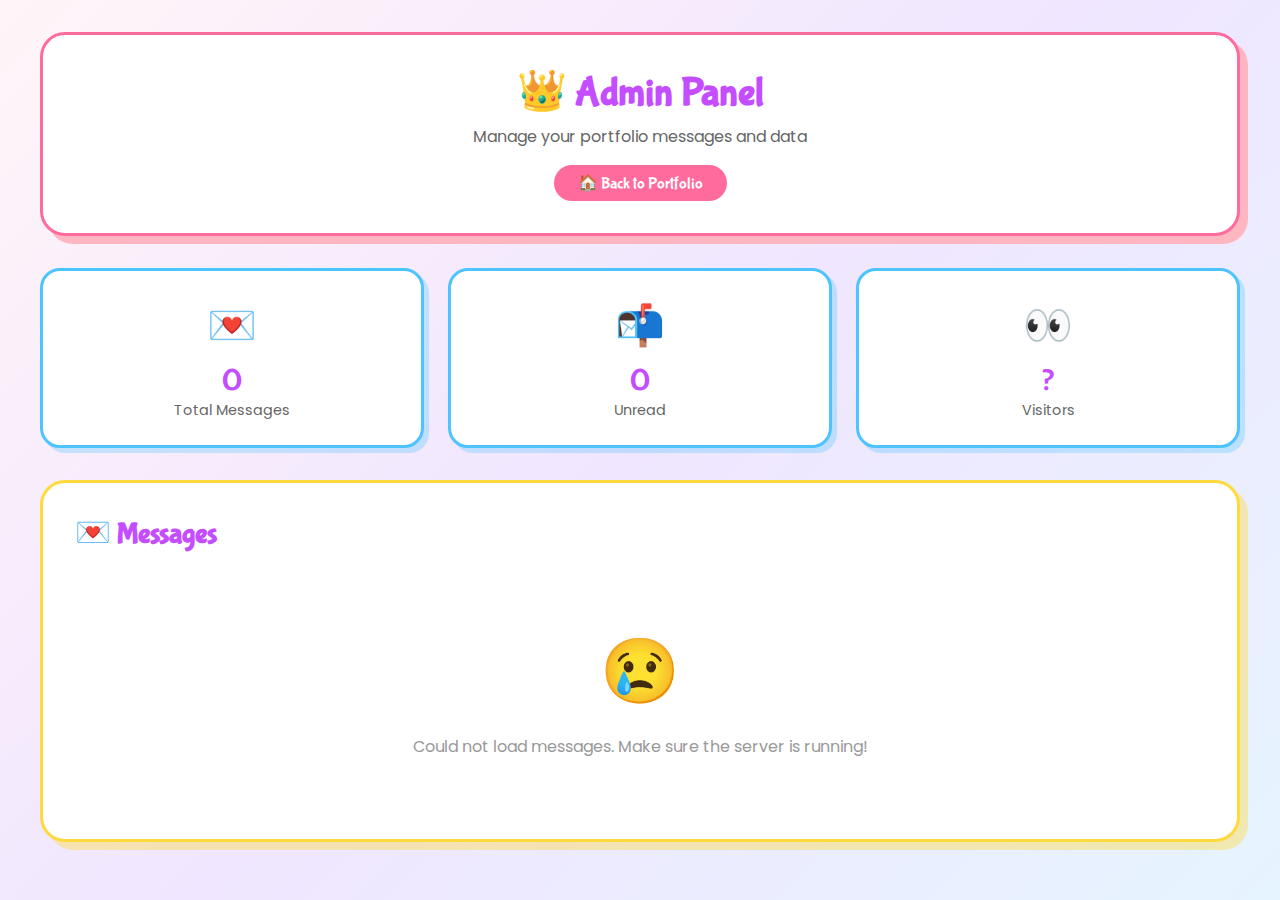
<file: madiha_project/admin.html>
<!DOCTYPE html>
<html lang="en">
<head>
    <meta charset="UTF-8">
    <meta name="viewport" content="width=device-width, initial-scale=1.0">
    <title>Admin Panel - Madiha's Portfolio</title>
    <link href="https://fonts.googleapis.com/css2?family=Bubblegum+Sans&family=Poppins:wght@300;400;500;600;700&display=swap" rel="stylesheet">
    <style>
        :root {
            --primary-pink: #ff6b9d;
            --primary-purple: #c44dff;
            --primary-blue: #4dc3ff;
            --primary-green: #6bcb77;
            --primary-yellow: #ffd93d;
            --bg-gradient: linear-gradient(135deg, #fff5f8 0%, #f0e6ff 50%, #e6f4ff 100%);
            --font-fun: 'Bubblegum Sans', cursive;
            --font-body: 'Poppins', sans-serif;
        }

        * {
            margin: 0;
            padding: 0;
            box-sizing: border-box;
        }

        body {
            font-family: var(--font-body);
            background: var(--bg-gradient);
            min-height: 100vh;
            padding: 2rem;
        }

        .admin-container {
            max-width: 1200px;
            margin: 0 auto;
        }

        .admin-header {
            text-align: center;
            margin-bottom: 2rem;
            padding: 2rem;
            background: white;
            border-radius: 25px;
            border: 3px solid var(--primary-pink);
            box-shadow: 8px 8px 0 #ffb6c1;
        }

        .admin-header h1 {
            font-family: var(--font-fun);
            font-size: 2.5rem;
            color: var(--primary-purple);
            margin-bottom: 0.5rem;
        }

        .admin-header p {
            color: #666;
        }

        .back-link {
            display: inline-block;
            margin-top: 1rem;
            padding: 0.5rem 1.5rem;
            background: var(--primary-pink);
            color: white;
            text-decoration: none;
            border-radius: 25px;
            font-family: var(--font-fun);
            transition: all 0.3s;
        }

        .back-link:hover {
            transform: translateY(-3px);
            box-shadow: 0 5px 15px rgba(255, 107, 157, 0.4);
        }

        .stats-grid {
            display: grid;
            grid-template-columns: repeat(auto-fit, minmax(200px, 1fr));
            gap: 1.5rem;
            margin-bottom: 2rem;
        }

        .stat-card {
            background: white;
            padding: 1.5rem;
            border-radius: 20px;
            text-align: center;
            border: 3px solid var(--primary-blue);
            box-shadow: 5px 5px 0 rgba(77, 195, 255, 0.3);
        }

        .stat-card .emoji {
            font-size: 2.5rem;
            margin-bottom: 0.5rem;
        }

        .stat-card .number {
            font-family: var(--font-fun);
            font-size: 2rem;
            color: var(--primary-purple);
        }

        .stat-card .label {
            color: #666;
            font-size: 0.9rem;
        }

        .section-title {
            font-family: var(--font-fun);
            font-size: 1.8rem;
            color: var(--primary-purple);
            margin-bottom: 1.5rem;
            display: flex;
            align-items: center;
            gap: 0.5rem;
        }

        .messages-container {
            background: white;
            border-radius: 25px;
            padding: 2rem;
            border: 3px solid var(--primary-yellow);
            box-shadow: 8px 8px 0 rgba(255, 217, 61, 0.4);
        }

        .message-card {
            background: #fafafa;
            border-radius: 15px;
            padding: 1.5rem;
            margin-bottom: 1rem;
            border-left: 5px solid var(--primary-pink);
            transition: all 0.3s;
        }

        .message-card:hover {
            transform: translateX(10px);
            box-shadow: 0 5px 20px rgba(0,0,0,0.1);
        }

        .message-card.unread {
            border-left-color: var(--primary-purple);
            background: #fff5f8;
        }

        .message-header {
            display: flex;
            justify-content: space-between;
            align-items: flex-start;
            margin-bottom: 1rem;
            flex-wrap: wrap;
            gap: 0.5rem;
        }

        .message-sender {
            font-weight: 600;
            color: var(--primary-purple);
            display: flex;
            align-items: center;
            gap: 0.5rem;
        }

        .message-email {
            color: #666;
            font-size: 0.9rem;
        }

        .message-date {
            color: #999;
            font-size: 0.85rem;
        }

        .message-content {
            color: #444;
            line-height: 1.6;
            margin-bottom: 1rem;
            padding: 1rem;
            background: white;
            border-radius: 10px;
        }

        .message-actions {
            display: flex;
            gap: 0.5rem;
            flex-wrap: wrap;
        }

        .btn {
            padding: 0.5rem 1rem;
            border: none;
            border-radius: 20px;
            font-family: var(--font-fun);
            font-size: 0.9rem;
            cursor: pointer;
            transition: all 0.3s;
        }

        .btn-read {
            background: var(--primary-green);
            color: white;
        }

        .btn-delete {
            background: var(--primary-pink);
            color: white;
        }

        .btn:hover {
            transform: translateY(-2px);
            box-shadow: 0 3px 10px rgba(0,0,0,0.2);
        }

        .badge {
            display: inline-block;
            padding: 0.2rem 0.6rem;
            border-radius: 10px;
            font-size: 0.75rem;
            font-weight: 600;
        }

        .badge-unread {
            background: var(--primary-purple);
            color: white;
        }

        .badge-read {
            background: #ddd;
            color: #666;
        }

        .empty-state {
            text-align: center;
            padding: 3rem;
            color: #999;
        }

        .empty-state .emoji {
            font-size: 4rem;
            margin-bottom: 1rem;
        }

        .loading {
            text-align: center;
            padding: 2rem;
            font-family: var(--font-fun);
            color: var(--primary-pink);
        }

        @media (max-width: 768px) {
            body {
                padding: 1rem;
            }

            .admin-header h1 {
                font-size: 2rem;
            }

            .message-header {
                flex-direction: column;
            }
        }
    </style>
</head>
<body>
    <div class="admin-container">
        <header class="admin-header">
            <h1>👑 Admin Panel</h1>
            <p>Manage your portfolio messages and data</p>
            <a href="/" class="back-link">🏠 Back to Portfolio</a>
        </header>

        <div class="stats-grid">
            <div class="stat-card">
                <div class="emoji">💌</div>
                <div class="number" id="totalMessages">0</div>
                <div class="label">Total Messages</div>
            </div>
            <div class="stat-card">
                <div class="emoji">📬</div>
                <div class="number" id="unreadMessages">0</div>
                <div class="label">Unread</div>
            </div>
            <div class="stat-card">
                <div class="emoji">👀</div>
                <div class="number" id="visitorCount">0</div>
                <div class="label">Visitors</div>
            </div>
        </div>

        <div class="messages-container">
            <h2 class="section-title">💌 Messages</h2>
            <div id="messagesList">
                <div class="loading">🌸 Loading messages... 🌸</div>
            </div>
        </div>
    </div>

    <script>
        const API_BASE = 'http://localhost:5001/api';

        // Load data on page load
        document.addEventListener('DOMContentLoaded', () => {
            loadMessages();
            loadVisitors();
        });

        // Load Messages
        async function loadMessages() {
            try {
                const response = await fetch(`${API_BASE}/messages`);
                const messages = await response.json();
                renderMessages(messages);
                updateStats(messages);
            } catch (error) {
                document.getElementById('messagesList').innerHTML = `
                    <div class="empty-state">
                        <div class="emoji">😢</div>
                        <p>Could not load messages. Make sure the server is running!</p>
                    </div>
                `;
            }
        }

        // Render Messages
        function renderMessages(messages) {
            const container = document.getElementById('messagesList');
            
            if (messages.length === 0) {
                container.innerHTML = `
                    <div class="empty-state">
                        <div class="emoji">📭</div>
                        <p>No messages yet! Share your portfolio to get some! 🎉</p>
                    </div>
                `;
                return;
            }

            container.innerHTML = messages.map(msg => `
                <div class="message-card ${msg.is_read ? '' : 'unread'}" data-id="${msg.id}">
                    <div class="message-header">
                        <div>
                            <div class="message-sender">
                                👤 ${escapeHtml(msg.name)}
                                <span class="badge ${msg.is_read ? 'badge-read' : 'badge-unread'}">
                                    ${msg.is_read ? '✓ Read' : '● New'}
                                </span>
                            </div>
                            <div class="message-email">📧 ${escapeHtml(msg.email)}</div>
                        </div>
                        <div class="message-date">📅 ${formatDate(msg.created_at)}</div>
                    </div>
                    <div class="message-content">${escapeHtml(msg.message)}</div>
                    <div class="message-actions">
                        ${!msg.is_read ? `
                            <button class="btn btn-read" onclick="markAsRead(${msg.id})">
                                ✓ Mark as Read
                            </button>
                        ` : ''}
                        <button class="btn btn-delete" onclick="deleteMessage(${msg.id})">
                            🗑 Delete
                        </button>
                    </div>
                </div>
            `).join('');
        }

        // Update Stats
        function updateStats(messages) {
            document.getElementById('totalMessages').textContent = messages.length;
            document.getElementById('unreadMessages').textContent = 
                messages.filter(m => !m.is_read).length;
        }

        // Load Visitors
        async function loadVisitors() {
            try {
                const response = await fetch(`${API_BASE}/visitors`);
                const data = await response.json();
                document.getElementById('visitorCount').textContent = data.count;
            } catch (error) {
                document.getElementById('visitorCount').textContent = '?';
            }
        }

        // Mark as Read
        async function markAsRead(id) {
            try {
                await fetch(`${API_BASE}/messages/${id}/read`, { method: 'PUT' });
                loadMessages();
            } catch (error) {
                alert('Could not mark message as read');
            }
        }

        // Delete Message
        async function deleteMessage(id) {
            if (!confirm('Are you sure you want to delete this message? 🗑')) return;
            
            try {
                await fetch(`${API_BASE}/messages/${id}`, { method: 'DELETE' });
                loadMessages();
            } catch (error) {
                alert('Could not delete message');
            }
        }

        // Utility Functions
        function escapeHtml(text) {
            const div = document.createElement('div');
            div.textContent = text;
            return div.innerHTML;
        }

        function formatDate(dateString) {
            const date = new Date(dateString);
            return date.toLocaleDateString('en-US', {
                year: 'numeric',
                month: 'short',
                day: 'numeric',
                hour: '2-digit',
                minute: '2-digit'
            });
        }
    </script>
</body>
</html>
</file>
